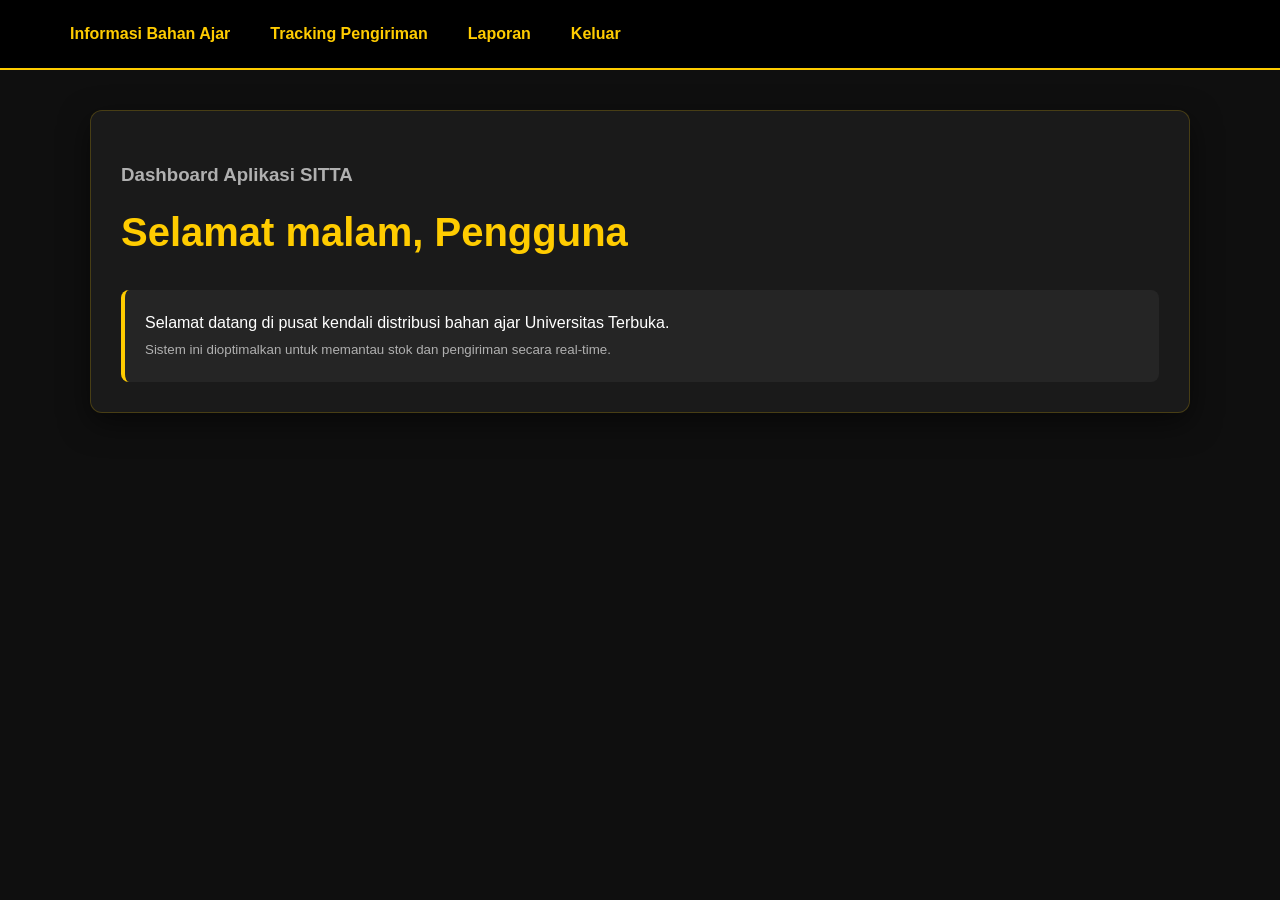
<file: html/dashboard.html>
<!DOCTYPE html>
<html lang="id">
<head>
    <link rel="stylesheet" href="../css/style.css">
    <title>Dashboard - SITTA</title>
</head>
<body onload="updateGreeting()">
    <nav class="navbar">
        <a href="stok.html">Informasi Bahan Ajar</a>
        <a href="tracking.html">Tracking Pengiriman</a>
        <div class="dropdown">
            <button class="dropbtn">Laporan</button>
            <div class="dropdown-content">
                <a href="#">Monitoring Progress DO Bahan Ajar</a>
                <a href="#">Rekap Bahan Ajar</a>
            </div>
        </div>
        <a href="../index.html">Keluar</a>
    </nav>
    <main class="container">
    <h3 style="color: var(--text-muted); margin-bottom: 0;">Dashboard Aplikasi SITTA</h3>
    <h1 id="greeting">Memuat sapaan...</h1>
    
    <div style="background: #252525; padding: 20px; border-radius: 8px; border-left: 4px solid var(--primary-yellow);">
        <p style="margin: 0;">Selamat datang di pusat kendali distribusi bahan ajar Universitas Terbuka.</p>
        <small style="color: var(--text-muted);">Sistem ini dioptimalkan untuk memantau stok dan pengiriman secara real-time.</small>
    </div>
    </main>
    <script src="../js/data.js"></script>
    <script src="../js/script.js"></script>
</body>
</html>
</file>
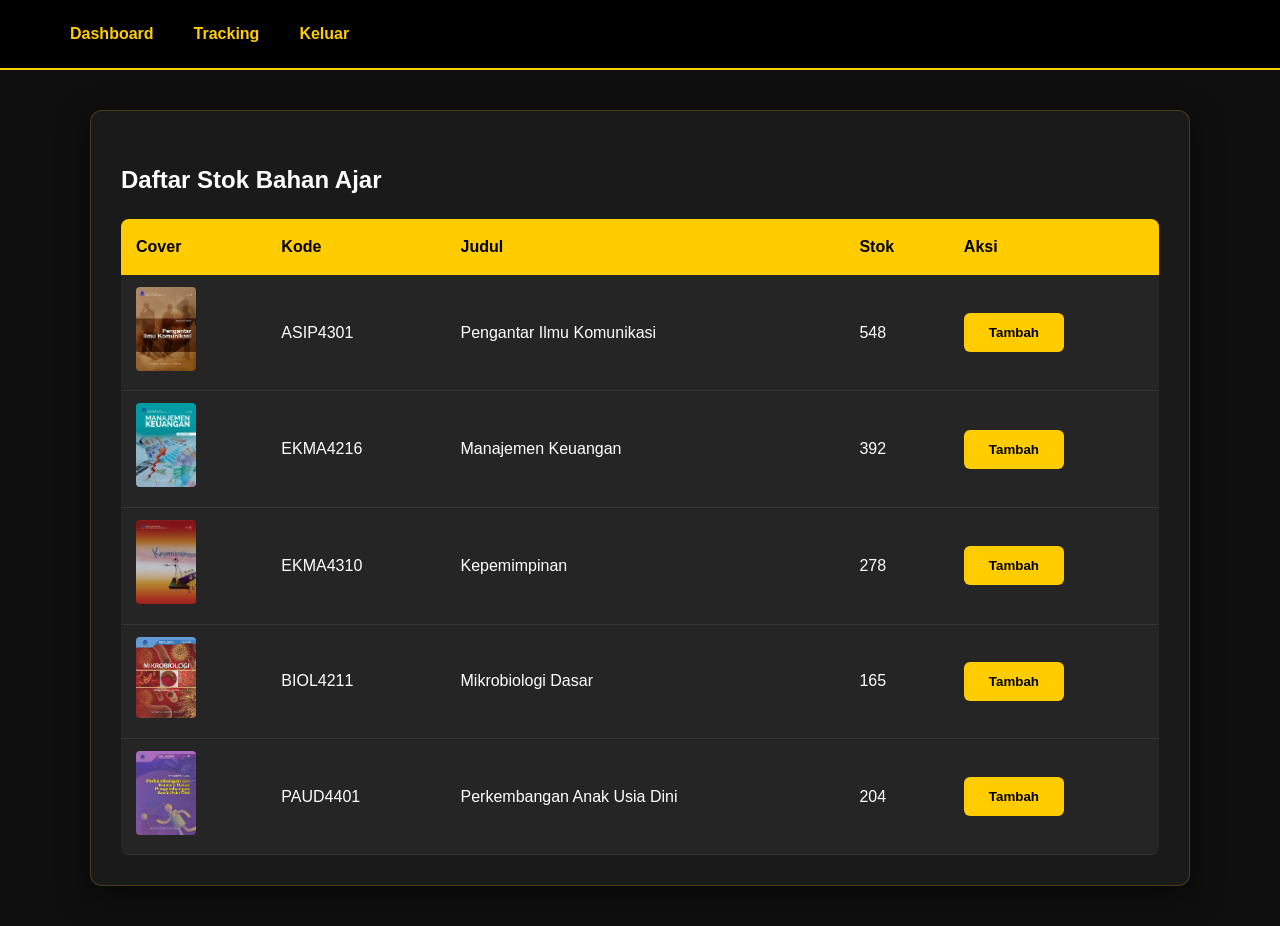
<file: html/stok.html>
<!DOCTYPE html>
<html lang="id">
<head>
    <meta charset="UTF-8">
    <title>Stok Bahan Ajar - SITTA</title>
    <link rel="stylesheet" href="../css/style.css">
</head>
<body>
    <nav class="navbar">
        <a href="dashboard.html">Dashboard</a>
        <a href="tracking.html">Tracking</a>
        <a href="../index.html">Keluar</a>
    </nav>
    <main class="container">
        <h2>Daftar Stok Bahan Ajar</h2>
        <table>
            <thead>
                <tr><th>Cover</th><th>Kode</th><th>Judul</th><th>Stok</th><th>Aksi</th></tr>
            </thead>
            <tbody id="stokTableBody"></tbody>
        </table>
    </main>
    <script src="../js/data.js"></script>
    <script src="../js/script.js"></script>
</body>
</html>
</file>
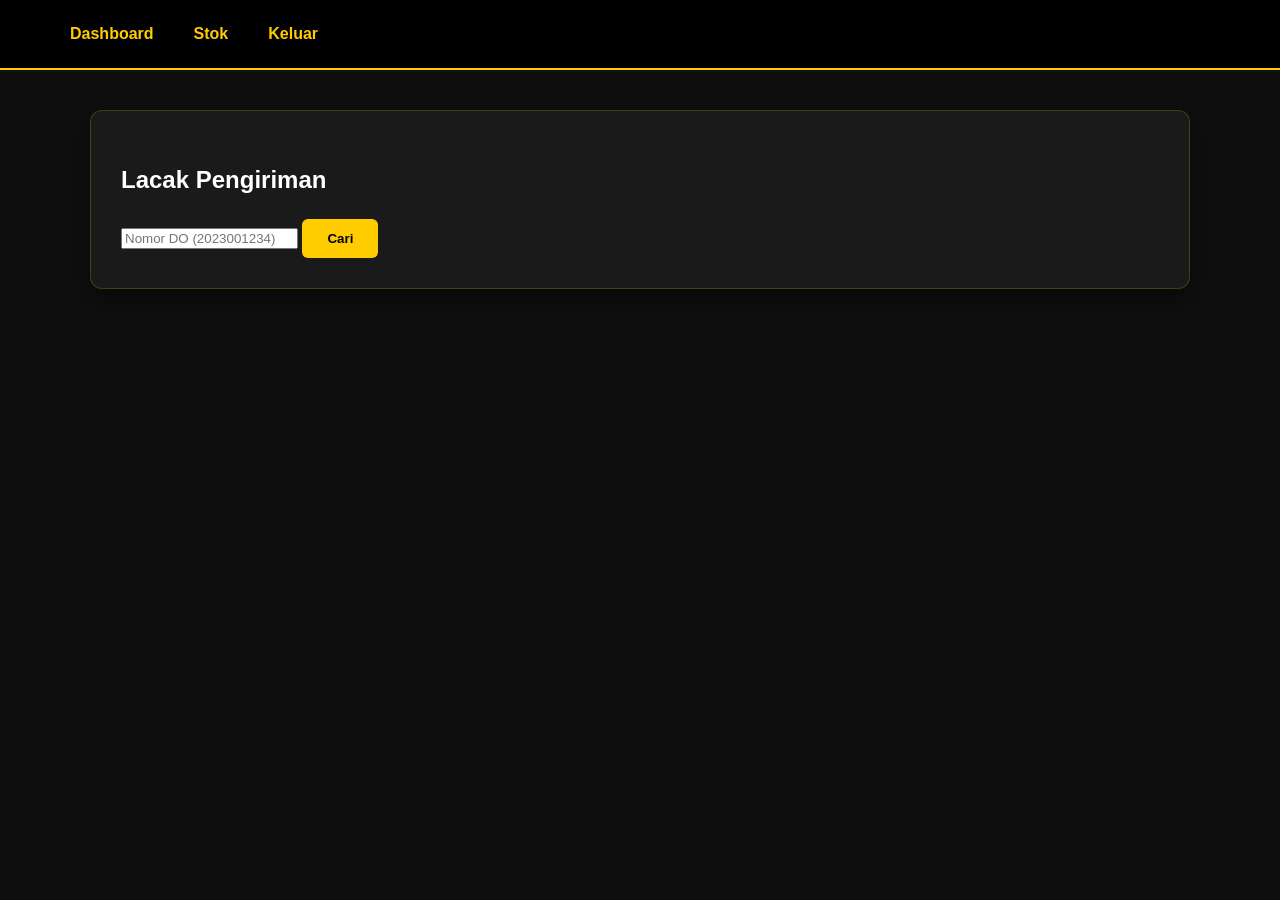
<file: html/tracking.html>
<!DOCTYPE html>
<html lang="id">
<head>
    <meta charset="UTF-8">
    <title>Tracking - SITTA</title>
    <link rel="stylesheet" href="../css/style.css">
</head>
<body>
    <nav class="navbar">
        <a href="dashboard.html">Dashboard</a>
        <a href="stok.html">Stok</a>
        <a href="../index.html">Keluar</a>
    </nav>
    <main class="container">
        <h2>Lacak Pengiriman</h2>
        <input type="text" id="noDO" placeholder="Nomor DO (2023001234)">
        <button onclick="cariTracking()">Cari</button>
        <div id="hasilTracking" style="display:none; margin-top:20px;">
            <h3 id="namaMhs"></h3>
            <p id="statusKirim"></p>
            <table id="tabelPerjalanan"></table>
        </div>
    </main>
    <script src="../js/data.js"></script>
    <script src="../js/script.js"></script>
</body>
</html>
</file>
<file: css/style.css>
/* style.css - Tema SITTA Modern (Noir & Gold) */

:root {
    --primary-yellow: #ffcc00;  /* Kuning Khas UT */
    --hover-yellow: #e6b800;
    --bg-black: #0f0f0f;       /* Hitam Deep */
    --card-bg: #1a1a1a;        /* Hitam Card */
    --text-main: #ffffff;      /* Putih Terang */
    --text-muted: #b0b0b0;     /* Abu-abu untuk teks sekunder */
    --border-color: rgba(255, 204, 0, 0.2); 
}

* {
    box-sizing: border-box;
}

body {
    font-family: 'Segoe UI', Roboto, Helvetica, Arial, sans-serif;
    background-color: var(--bg-black);
    color: var(--text-main);
    margin: 0;
    line-height: 1.6;
}

/* --- Container Utama --- */
.container {
    max-width: 1100px;
    margin: 40px auto;
    padding: 30px;
    background-color: var(--card-bg);
    border-radius: 12px;
    border: 1px solid var(--border-color);
    box-shadow: 0 10px 30px rgba(0, 0, 0, 0.5);
}

/* --- Navigasi & Dropdown --- */
.navbar {
    background-color: #000;
    padding: 0 50px;
    height: 70px;
    display: flex;
    align-items: center;
    border-bottom: 2px solid var(--primary-yellow);
    position: sticky;
    top: 0;
    z-index: 1000;
}

.navbar a, .dropbtn {
    color: var(--primary-yellow);
    text-decoration: none;
    padding: 15px 20px;
    font-weight: 600;
    transition: 0.3s;
    background: none;
    border: none;
    font-size: 16px;
    cursor: pointer;
    display: inline-block;
}

.navbar a:hover, .dropdown:hover .dropbtn {
    background-color: var(--primary-yellow);
    color: #000;
}

/* Struktur Dropdown */
.dropdown {
    position: relative;
    display: inline-block;
}

.dropdown-content {
    display: none;
    position: absolute;
    background-color: #1a1a1a;
    min-width: 220px;
    box-shadow: 0px 8px 16px rgba(0,0,0,0.5);
    z-index: 1;
    border: 1px solid var(--border-color);
    border-radius: 4px;
    top: 100%; /* Muncul tepat di bawah tombol */
}

.dropdown-content a {
    color: var(--text-main);
    padding: 12px 16px;
    text-decoration: none;
    display: block;
    text-align: left;
}

.dropdown-content a:hover {
    background-color: #333;
    color: var(--primary-yellow);
}

.dropdown:hover .dropdown-content {
    display: block;
}

/* --- Login Page --- */
.login-container {
    max-width: 400px;
    margin: 100px auto;
    background: var(--card-bg);
    padding: 40px;
    border-radius: 15px;
    border: 1px solid var(--border-color);
    text-align: center;
}

.login-container input {
    width: 100%;
    padding: 12px;
    margin: 10px 0;
    background: #252525;
    border: 1px solid #333;
    color: white;
    border-radius: 6px;
}

/* --- Tombol --- */
button, .btn {
    background-color: var(--primary-yellow);
    color: #000;
    border: none;
    padding: 12px 25px;
    border-radius: 6px;
    font-weight: bold;
    cursor: pointer;
    transition: 0.3s;
}

button:hover {
    background-color: var(--hover-yellow);
}

/* --- Tabel --- */
table {
    width: 100%;
    border-collapse: collapse;
    margin-top: 20px;
    background: #252525;
    border-radius: 8px;
    overflow: hidden;
}

table th {
    background-color: var(--primary-yellow);
    color: #000;
    padding: 15px;
    text-align: left;
}

table td {
    padding: 12px 15px;
    border-bottom: 1px solid #333;
}

/* --- Sapaan Dashboard --- */
#greeting {
    color: var(--primary-yellow);
    font-size: 2.5rem;
    margin-top: 10px;
}
</file>
